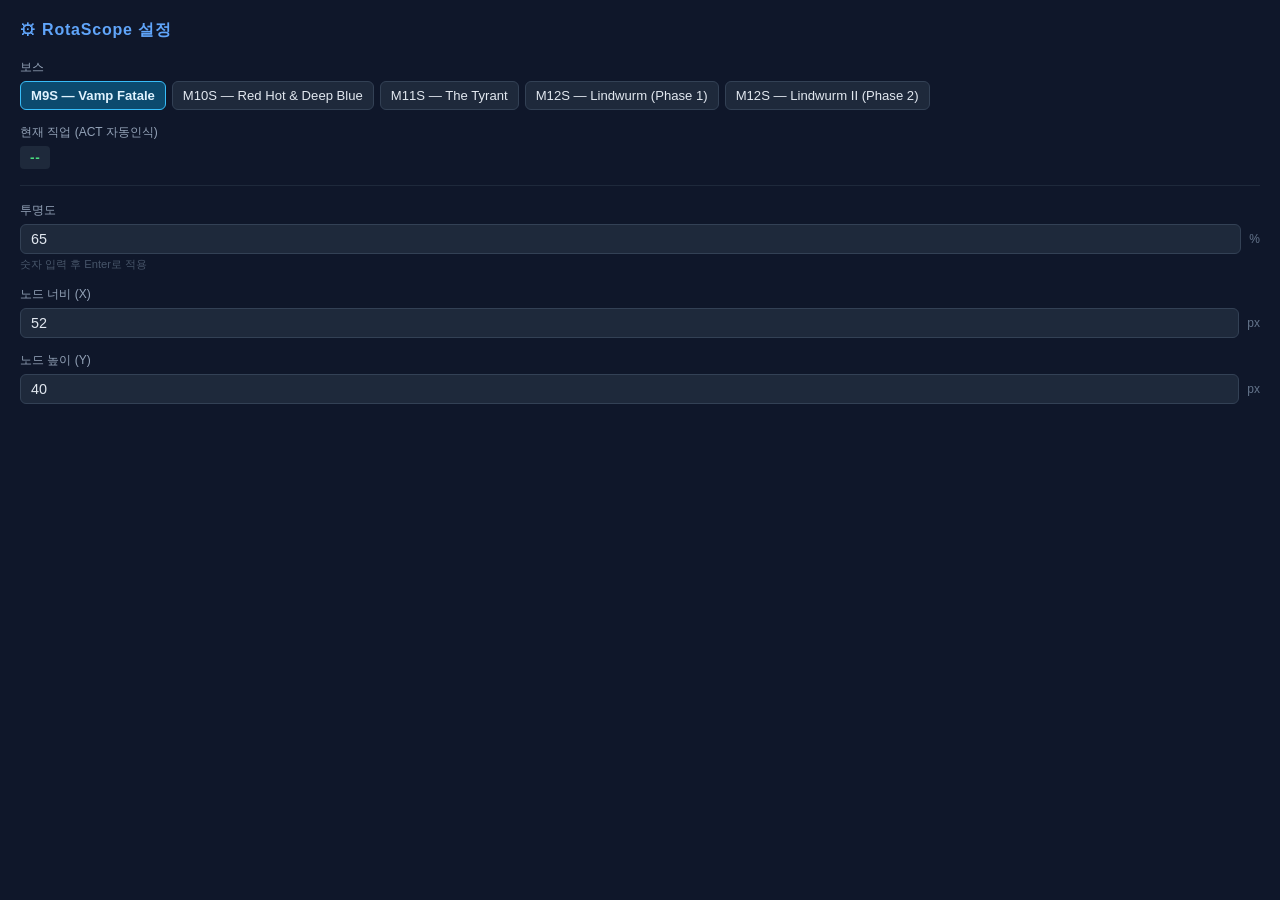
<file: settings.html>
<!DOCTYPE html>
<html lang="ko">
<head>
  <meta charset="UTF-8" />
  <title>RotaScope 설정</title>
  <style>
    * { box-sizing: border-box; margin: 0; padding: 0; }
    body {
      background: #0f172a;
      color: #e2e8f0;
      font-family: 'Segoe UI', sans-serif;
      font-size: 14px;
      padding: 20px;
      min-width: 260px;
    }
    h1 {
      font-size: 1rem;
      color: #60a5fa;
      margin-bottom: 18px;
      letter-spacing: 0.05em;
    }
    .group {
      margin-bottom: 14px;
    }
    label {
      display: block;
      font-size: 0.75rem;
      color: #94a3b8;
      margin-bottom: 5px;
    }
    input[type="number"], input[type="text"] {
      width: 100%;
      background: #1e293b;
      border: 1px solid #334155;
      border-radius: 6px;
      color: #e2e8f0;
      font-size: 0.9rem;
      padding: 6px 10px;
      outline: none;
    }
    input:focus {
      border-color: #60a5fa;
    }
    .enc-btn-group {
      display: flex;
      flex-wrap: wrap;
      gap: 6px;
    }
    .enc-btn {
      border: 1px solid #334155;
      border-radius: 6px;
      background: #1e293b;
      color: #e2e8f0;
      font-size: 0.82rem;
      padding: 6px 10px;
      cursor: pointer;
    }
    .enc-btn:hover {
      border-color: #60a5fa;
    }
    .enc-btn.active {
      border-color: #38bdf8;
      background: #0c4a6e;
      color: #e0f2fe;
      font-weight: 700;
    }
    .row {
      display: flex;
      gap: 8px;
      align-items: center;
    }
    .row input { flex: 1; }
    .unit {
      font-size: 0.75rem;
      color: #64748b;
      flex-shrink: 0;
    }
    .hint {
      font-size: 0.7rem;
      color: #475569;
      margin-top: 3px;
    }
    .divider {
      border: none;
      border-top: 1px solid #1e293b;
      margin: 16px 0;
    }
    .saved-msg {
      font-size: 0.72rem;
      color: #4ade80;
      margin-top: 12px;
      min-height: 1em;
      text-align: center;
    }
    #detected-job-display {
      display: inline-block;
      background: #1e293b;
      border-radius: 4px;
      padding: 4px 10px;
      font-size: 0.85rem;
      color: #4ade80;
      font-weight: 700;
      letter-spacing: 0.05em;
    }
  </style>
</head>
<body>
  <h1>⚙ RotaScope 설정</h1>

  <div class="group">
    <label>보스</label>
    <div id="s-encounter-buttons" class="enc-btn-group"></div>
  </div>

  <div class="group">
    <label>현재 직업 (ACT 자동인식)</label>
    <span id="detected-job-display">--</span>
  </div>

  <hr class="divider" />

  <div class="group">
    <label>투명도</label>
    <div class="row">
      <input type="number" id="s-opacity" min="0" max="100" step="5" placeholder="65" />
      <span class="unit">%</span>
    </div>
    <div class="hint">숫자 입력 후 Enter로 적용</div>
  </div>

  <div class="group">
    <label>노드 너비 (X)</label>
    <div class="row">
      <input type="number" id="s-node-w" min="40" max="200" step="4" placeholder="72" />
      <span class="unit">px</span>
    </div>
  </div>

  <div class="group">
    <label>노드 높이 (Y)</label>
    <div class="row">
      <input type="number" id="s-node-h" min="24" max="120" step="4" placeholder="48" />
      <span class="unit">px</span>
    </div>
  </div>

  <div class="saved-msg" id="saved-msg"></div>

  <script>
    const ENCOUNTER_LABELS = {
      "m9s":    "M9S — Vamp Fatale",
      "m10s":   "M10S — Red Hot & Deep Blue",
      "m11s":   "M11S — The Tyrant",
      "m12s-p1":"M12S — Lindwurm (Phase 1)",
      "m12s-p2":"M12S — Lindwurm II (Phase 2)",
    };

    // ── 초기값 로드 ───────────────────────────────────────────
    const encWrap = document.getElementById("s-encounter-buttons");
    const opacity = document.getElementById("s-opacity");
    const nodeW   = document.getElementById("s-node-w");
    const nodeH   = document.getElementById("s-node-h");
    const jobEl   = document.getElementById("detected-job-display");
    const savedEl = document.getElementById("saved-msg");

    // 보스 버튼 생성
    Object.entries(ENCOUNTER_LABELS).forEach(([key, label]) => {
      const btn = document.createElement("button");
      btn.type = "button";
      btn.className = "enc-btn";
      btn.dataset.encounter = key;
      btn.textContent = label;
      btn.addEventListener("click", () => {
        localStorage.setItem("rs_encounter", key);
        syncEncounterButtons(key);
        showSaved();
      });
      encWrap.appendChild(btn);
    });

    function syncEncounterButtons(selected) {
      Array.from(encWrap.querySelectorAll(".enc-btn")).forEach((btn) => {
        btn.classList.toggle("active", btn.dataset.encounter === selected);
      });
    }

    function load() {
      const selected = localStorage.getItem("rs_encounter") || "m9s";
      syncEncounterButtons(selected);
      opacity.value = Math.round((parseFloat(localStorage.getItem("rs_opacity") ?? "0.65")) * 100);
      nodeW.value   = parseInt(localStorage.getItem("rs_node_w") ?? "72", 10);
      nodeH.value   = parseInt(localStorage.getItem("rs_node_h") ?? "48", 10);
      jobEl.textContent = (localStorage.getItem("rs_job") || "--").toUpperCase();
    }
    load();

    // localStorage 변화 감지 (오버레이에서 직업 변경 시 반영)
    window.addEventListener("storage", () => {
      jobEl.textContent = (localStorage.getItem("rs_job") || "--").toUpperCase();
    });

    // ── 저장 ─────────────────────────────────────────────────
    let saveTimer;
    function showSaved() {
      savedEl.textContent = "✓ 저장됨";
      clearTimeout(saveTimer);
      saveTimer = setTimeout(() => { savedEl.textContent = ""; }, 1500);
    }

    function save() {
      const op = Math.min(100, Math.max(0, Number(opacity.value) || 65)) / 100;
      localStorage.setItem("rs_opacity", op.toFixed(2));
      const w = Math.min(200, Math.max(40, Number(nodeW.value) || 72));
      const h = Math.min(120, Math.max(24, Number(nodeH.value) || 48));
      localStorage.setItem("rs_node_w", w);
      localStorage.setItem("rs_node_h", h);
      showSaved();
    }

    [opacity, nodeW, nodeH].forEach(el => {
      el.addEventListener("keydown", e => { if (e.key === "Enter") save(); });
    });
  </script>
</body>
</html>
</file>
